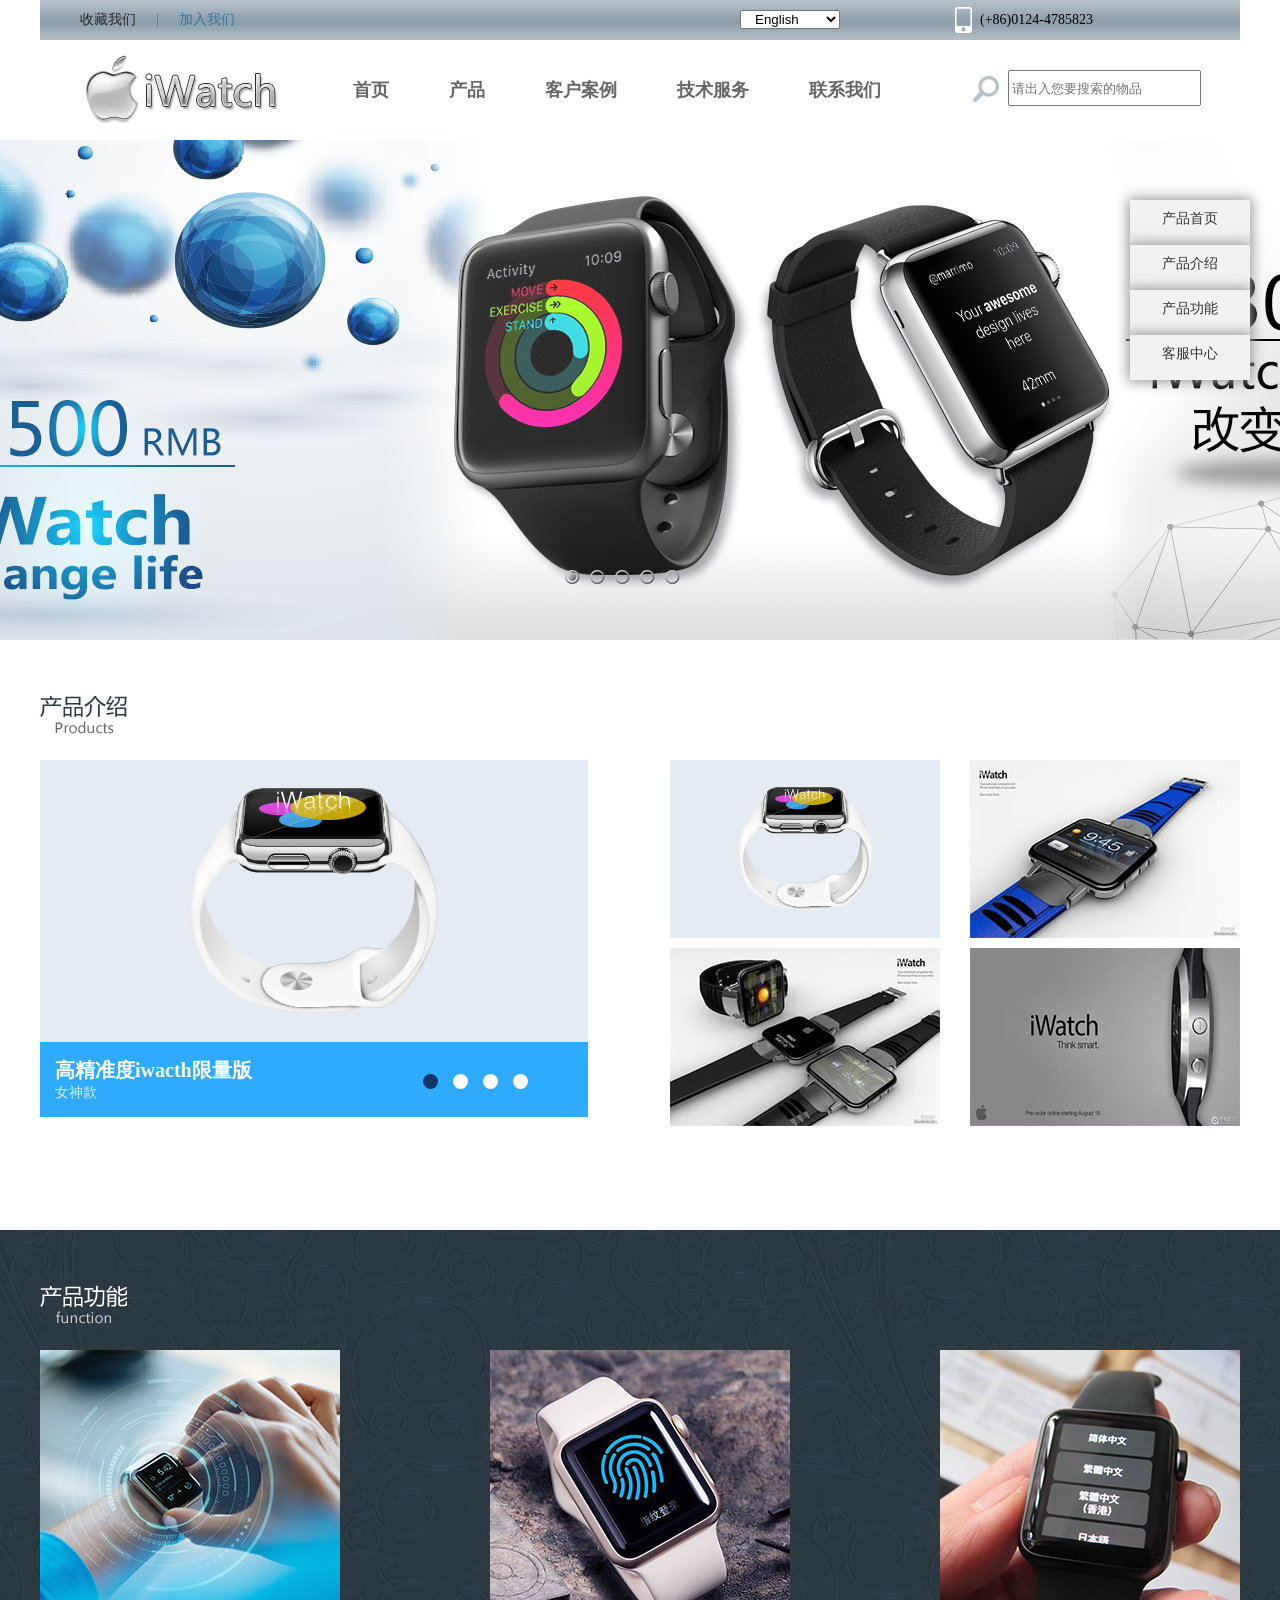
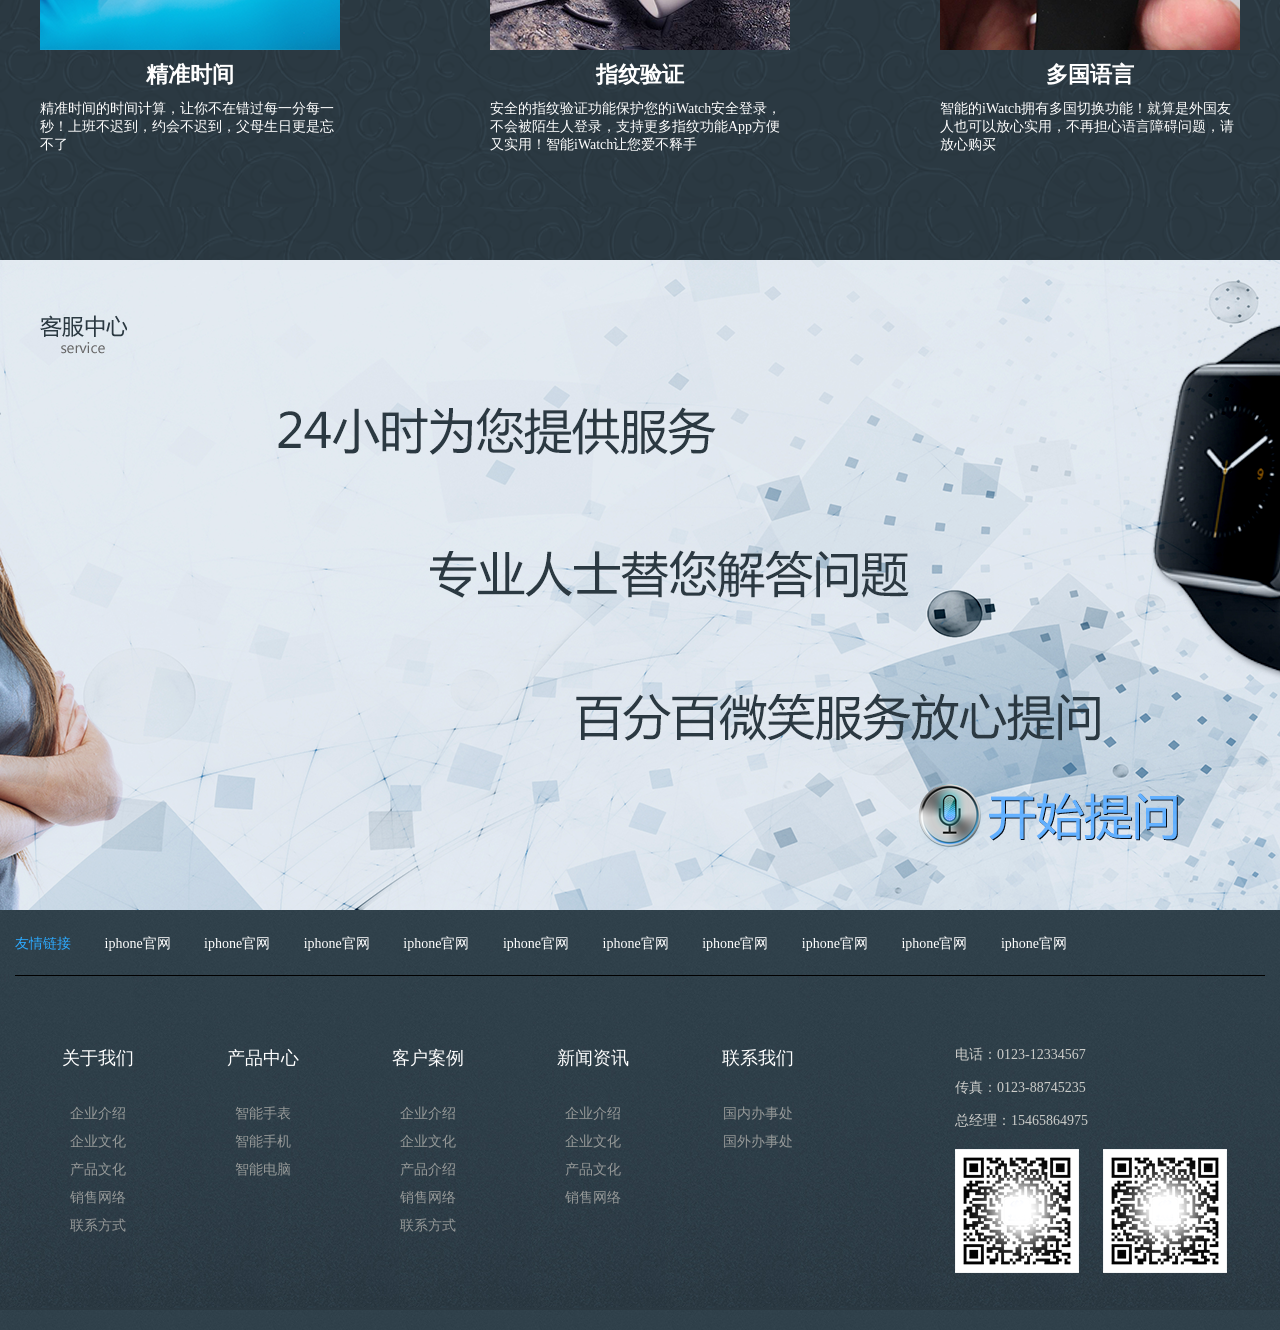
<file: 手表/index.html>
<!DOCTYPE html>
<html lang="en">
<head>
	<meta charset="UTF-8">
	<title>iWatch手表</title>
	<link rel="stylesheet" href="css/reset.css">
	<link rel="stylesheet" href="css/index.css">
</head>
<body>
	<!-- 头部信息开始 -->
	<div id="header">
		<!-- 头部上面开始 -->
		<div class="main">
			<div class="top">
				<div class="top-left">
					<p><a href="#">收藏我们</a>|<a href="#">加入我们</a></p>
				</div>
				<div class="top-right">
					<div class="language left">
						<select name="" id="">
							<option value="">English</option>
							<option value="">中文</option>
							<option value="">俄语</option>
							<option value="">日语</option>
						</select>
					</div>
					<div class="top-phone left">

						<p>(+86)0124-4785823</p>
					</div>
				</div>
			</div>
			<!-- 头部上面结束 -->
			<!-- 导航开始 -->
			<div class="header-frame">
				<h1 class="logo left">
					<a href="#">
						<img src="images/top/logo.png" alt="">
					</a>
				</h1>
				<div class="nav left">
					<ul>
						<li><a href="#">首页</a></li>
						<li><a href="#">产品</a></li>
						<li><a href="#">客户案例</a></li>
						<li><a href="#">技术服务</a></li>
						<li><a href="#">联系我们</a></li>
					</ul>
				</div>
				<div class="search left">
					<input class="search-btn" type="button" value="">
					<input class="search-con" type="text" value="" placeholder="请出入您要搜索的物品">
				</div>
			</div>
			<!-- 导航结束 -->
		</div>
	</div>
	<!-- 头部信息结束 -->
	<!-- 广告开始 -->
	<div id="banner">
		<div class="main">
			<div style="background: url(images/banner/banner.png) no-repeat center;"></div>
			<div style="background: url(images/banner/1.jpg) no-repeat center;"></div>
			<div style="background: url(images/banner/2.jpg) no-repeat center;"></div>
			<div style="background: url(images/banner/3.jpg) no-repeat center;"></div>
			<div style="background: url(images/banner/4.jpg) no-repeat center;"></div>
			<ul class="banner-btn">
				<li class="on"></li>
				<li></li>
				<li></li>
				<li></li>
				<li></li>
			</ul>
		</div>
	</div>
	<!-- 广告结束 -->
	<!-- 产品介绍开始 -->
	<div id="introduce">
		<div class="main">
			<div class="title">
				<p></p>
			</div>
			<div class="int-watch">
				<div class="left">
					<div class="int-watch-con">
						<img src="images/introduce/bPhone.png" alt="">
						<div class="int-watch-txt">
							<h5>高精准度iwacth限量版</h5>
							<p>女神款</p>
							<ul>
								<li class="on"></li>
								<li></li>
								<li></li>
								<li></li>
							</ul>
						</div>
					</div>
					<div class="int-watch-con">
						<img src="images/introduce/4.jpg" alt="">
						<div class="int-watch-txt">
							<h5>高精准度iwacth限量版</h5>
							<p>男神神款</p>
							<ul>
								<li class="on"></li>
								<li></li>
								<li></li>
								<li></li>
							</ul>
						</div>
					</div>
					<div class="int-watch-con">
						<img src="images/introduce/2.jpg" alt="">
						<div class="int-watch-txt">
							<h5>高精准度iwacth限量版</h5>
							<p>白富美款</p>
							<ul>
								<li class="on"></li>
								<li></li>
								<li></li>
								<li></li>
							</ul>
						</div>
					</div>
					<div class="int-watch-con">
						<img src="images/introduce/3.jpg" alt="">
						<div class="int-watch-txt">
							<h5>高精准度iwacth限量版</h5>
							<p>高富帅款</p>
							<ul>
								<li class="on"></li>
								<li></li>
								<li></li>
								<li></li>
							</ul>
						</div>
					</div>
				</div>
				<div class="int-watch-right">
					<ul>
						<li class="int-watch-bot">
							<a href="">
								<img src="images/introduce/sPhone.png" alt="">
								<div class="hide">高精度白色iWatch限量版</div>
							</a>
						</li>
						<li  class="int-watch-bot">
							<a href="">
								<img src="images/introduce/5.jpg" alt="">
								<div class="hide">高精度蓝色iWatch限量版</div>
							</a>
						</li>
						<li>
							<a href="">
								<img src="images/introduce/6.jpg" alt="">
								<div class="hide">高精度黑色男神iWatch限量版</div>
							</a>
						</li>
						<li>
							<a href="">
								<img src="images/introduce/7.jpg" alt="">
								<div class="hide">高精度高富帅款iWatch限量版</div>
							</a>
						</li>
					</ul>
				</div>
			</div>
		</div>
	</div>
	<!-- 产品介绍结束 -->
	<!-- 产品功能开始 -->
	<div id="function">
		<div class="main">
			<div class="title">
				<p></p>
			</div>
			<div class="f-main">
				<ul>
					<li>
						<a href="">
							<img src="images/function/time.png" alt="">
							<h5>精准时间</h5>
							<p>精准时间的时间计算，让你不在错过每一分每一秒！上班不迟到，约会不迟到，父母生日更是忘不了</p>
							<div class="hide">查看更多</div>
						</a>
					</li>
					<li>
						<a href="">
							<img src="images/function/finger.png" alt="">
							<h5>指纹验证</h5>
							<p>安全的指纹验证功能保护您的iWatch安全登录，不会被陌生人登录，支持更多指纹功能App方便又实用！智能iWatch让您爱不释手</p>
							<div class="hide">查看更多</div>
						</a>
					</li>
					<li>
						<a href="">
							<img src="images/function/language.png" alt="">
							<h5>多国语言</h5>
							<p>智能的iWatch拥有多国切换功能！就算是外国友人也可以放心实用，不再担心语言障碍问题，请放心购买</p>
							<div class="hide">查看更多</div>
						</a>
					</li>
				</ul>
			</div>
		</div>
	</div>
	<!-- 产品功能结束 -->
	<!-- 客服中心开始 -->
	<div id="service">
		<div class="main">
			<div class="title">
				<p></p>
			</div>
		</div>
	</div>
	<!-- 客服中心结束 -->
	<!-- 结尾开始 -->
	<div id="footer">
		<div class="foot">
			<div class="friend-link">
				<p>
					<span>友情链接</span>
					<a href="">iphone官网</a>
					<a href="">iphone官网</a>
					<a href="">iphone官网</a>
					<a href="">iphone官网</a>
					<a href="">iphone官网</a>
					<a href="">iphone官网</a>
					<a href="">iphone官网</a>
					<a href="">iphone官网</a>
					<a href="">iphone官网</a>
					<a href="">iphone官网</a>
				</p>
			</div>
			<div class="footer-main">
				<div class="f-main-left">
					<dl>
						<dt>关于我们</dt>
						<dd>企业介绍</dd>
						<dd>企业文化</dd>
						<dd>产品文化</dd>
						<dd>销售网络</dd>
						<dd>联系方式</dd>
					</dl>
					<dl>
						<dt>产品中心</dt>
						<dd>智能手表</dd>
						<dd>智能手机</dd>
						<dd>智能电脑</dd> 
					</dl>
					<dl>
						<dt>客户案例</dt>
						<dd>企业介绍</dd>
						<dd>企业文化</dd>
						<dd>产品介绍</dd>
						<dd>销售网络</dd>
						<dd>联系方式</dd>
					</dl>
					<dl>
						<dt>新闻资讯</dt>
						<dd>企业介绍</dd>
						<dd>企业文化</dd>
						<dd>产品文化</dd>
						<dd>销售网络</dd>
					</dl>
					<dl>
						<dt>联系我们</dt>
						<dd>国内办事处</dd>
						<dd>国外办事处</dd>
					</dl>
				</div>
				<div class="f-main-right">
					<ul>
						<li>电话：0123-12334567</li>
						<li>传真：0123-88745235</li>
						<li>总经理：15465864975</li>
					</ul>
					<img src="images/footer/code.png" alt="">
				</div>
			</div>
		</div>
	</div>
	<div id="point">
		<ul>
			<li><a href="#header">产品首页</a></li>
			<li><a href="#introduce">产品介绍</a></li>
			<li><a href="#function">产品功能</a></li>
			<li><a href="#service">客服中心</a></li>
		</ul>
	</div>
	<!-- 结尾结束 -->
	<script src="js/jquery.min.js"></script>
	<script src="js/index.js"></script>
</body>
</html>
</file>
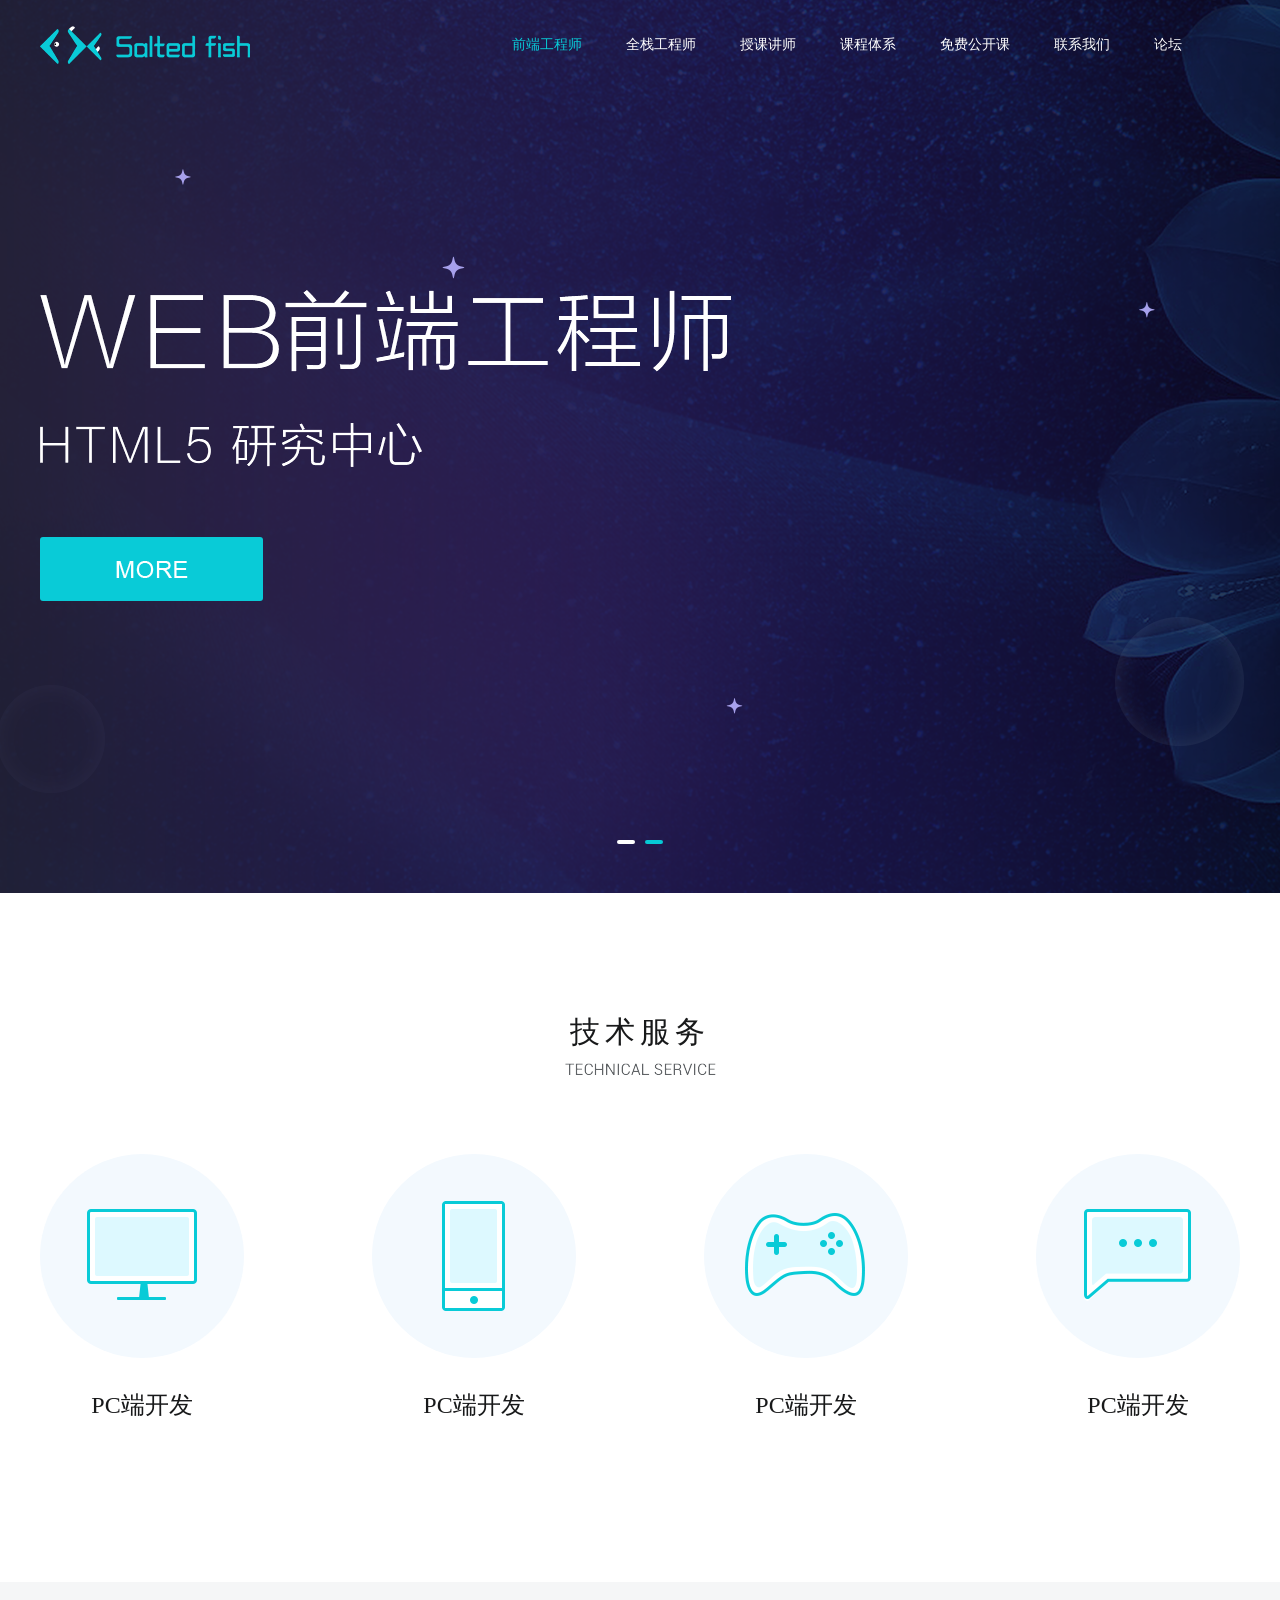
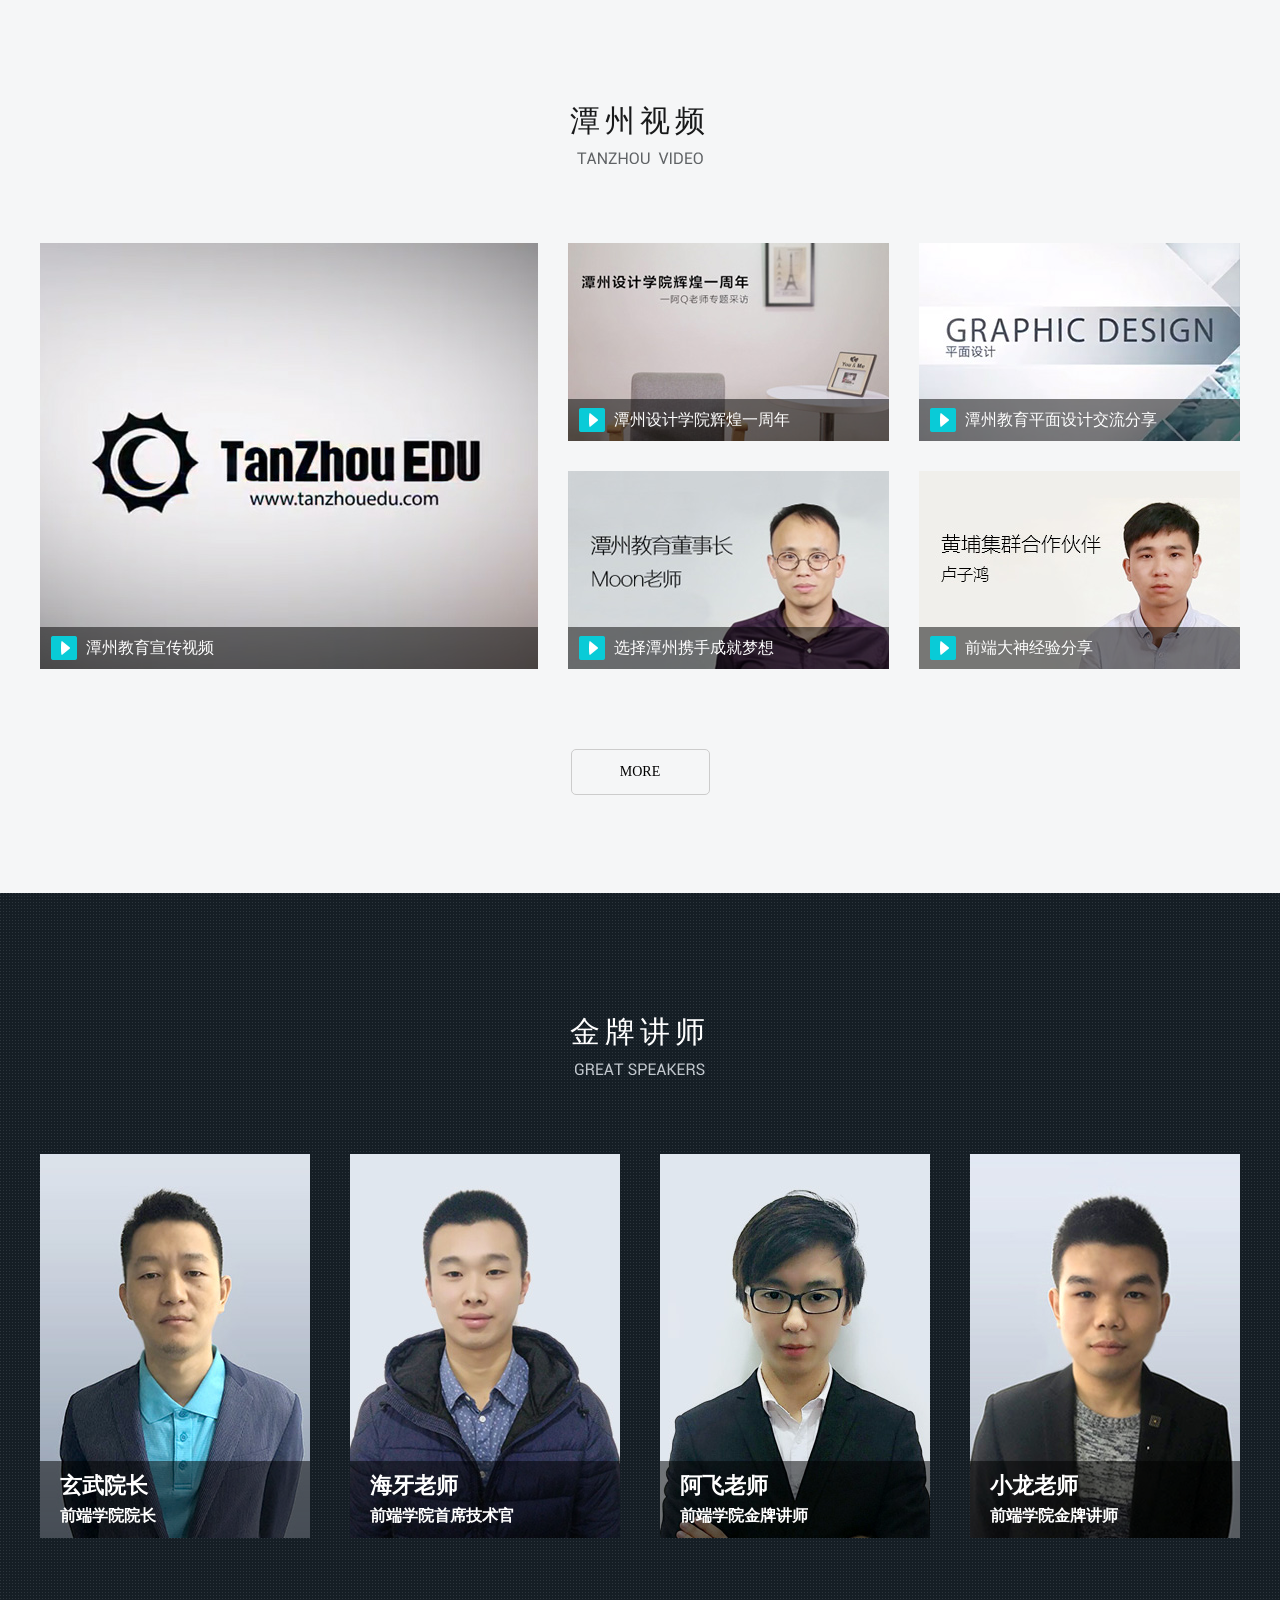
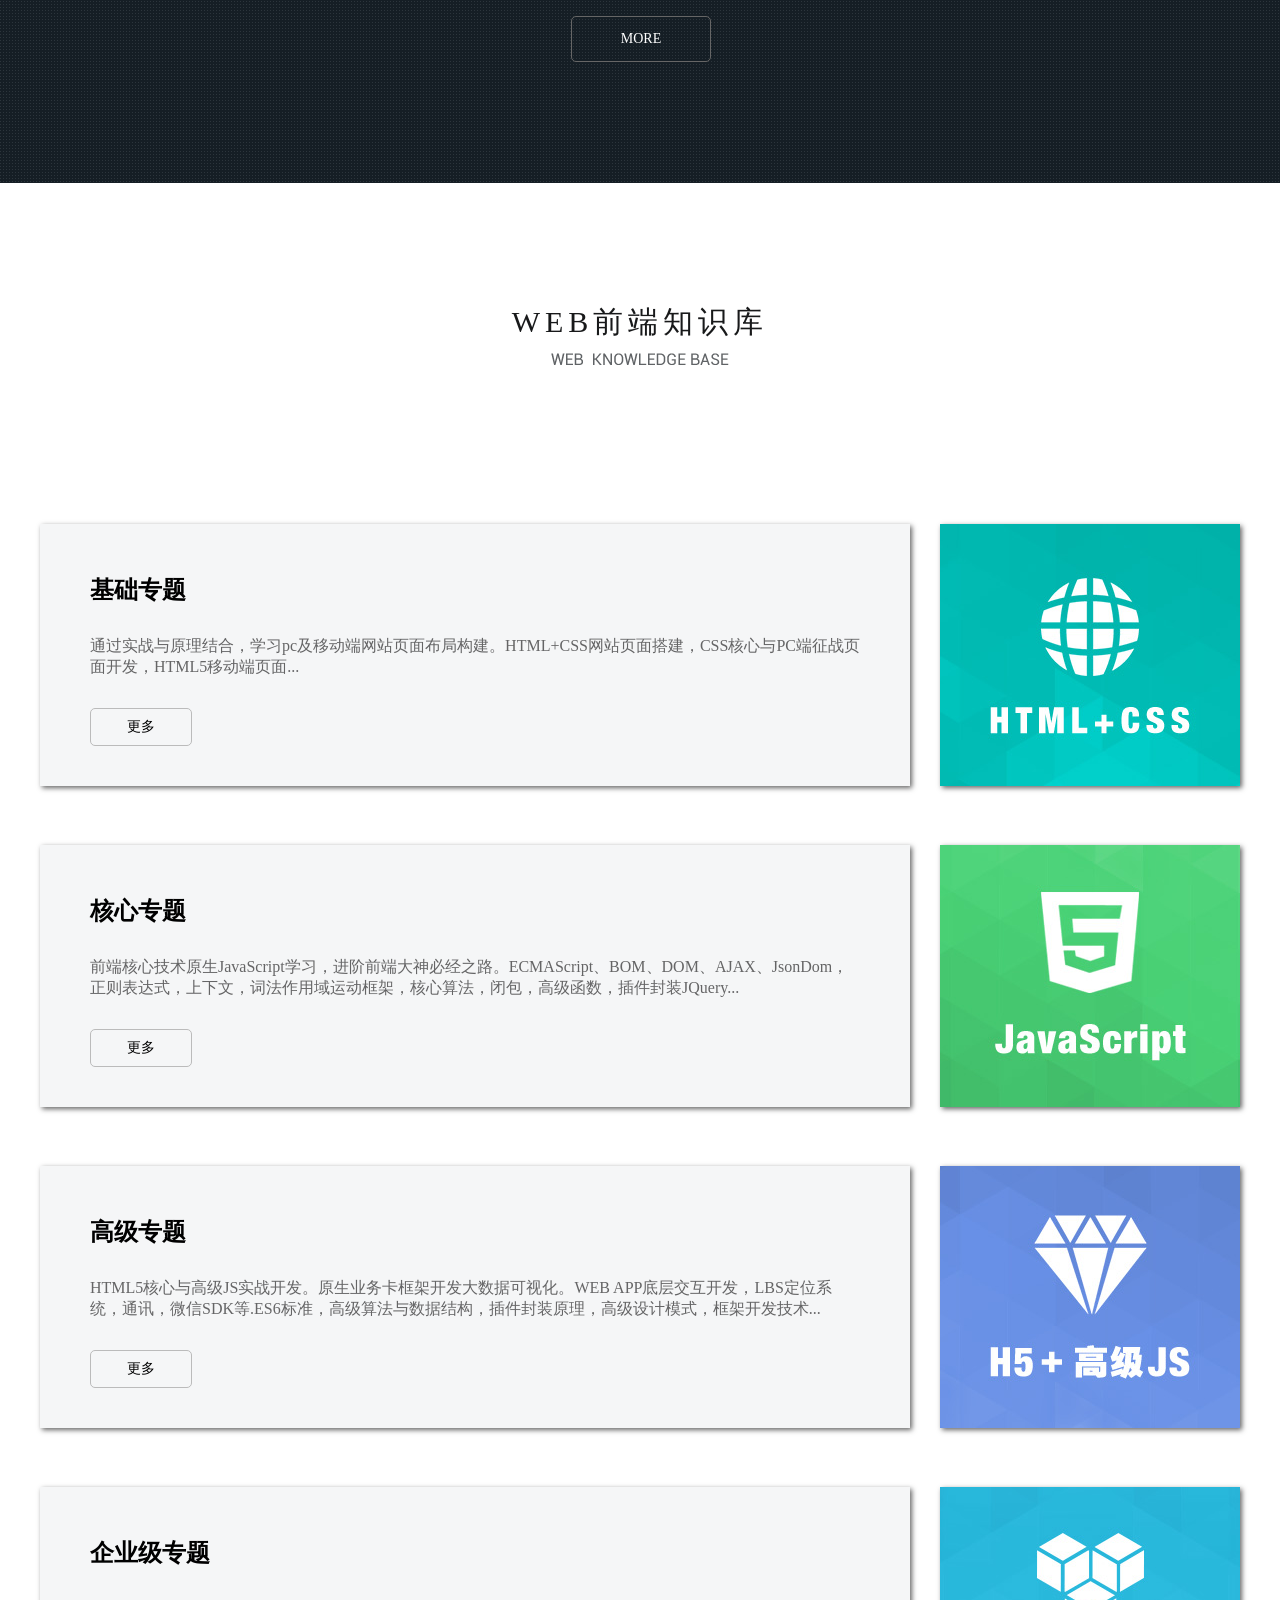
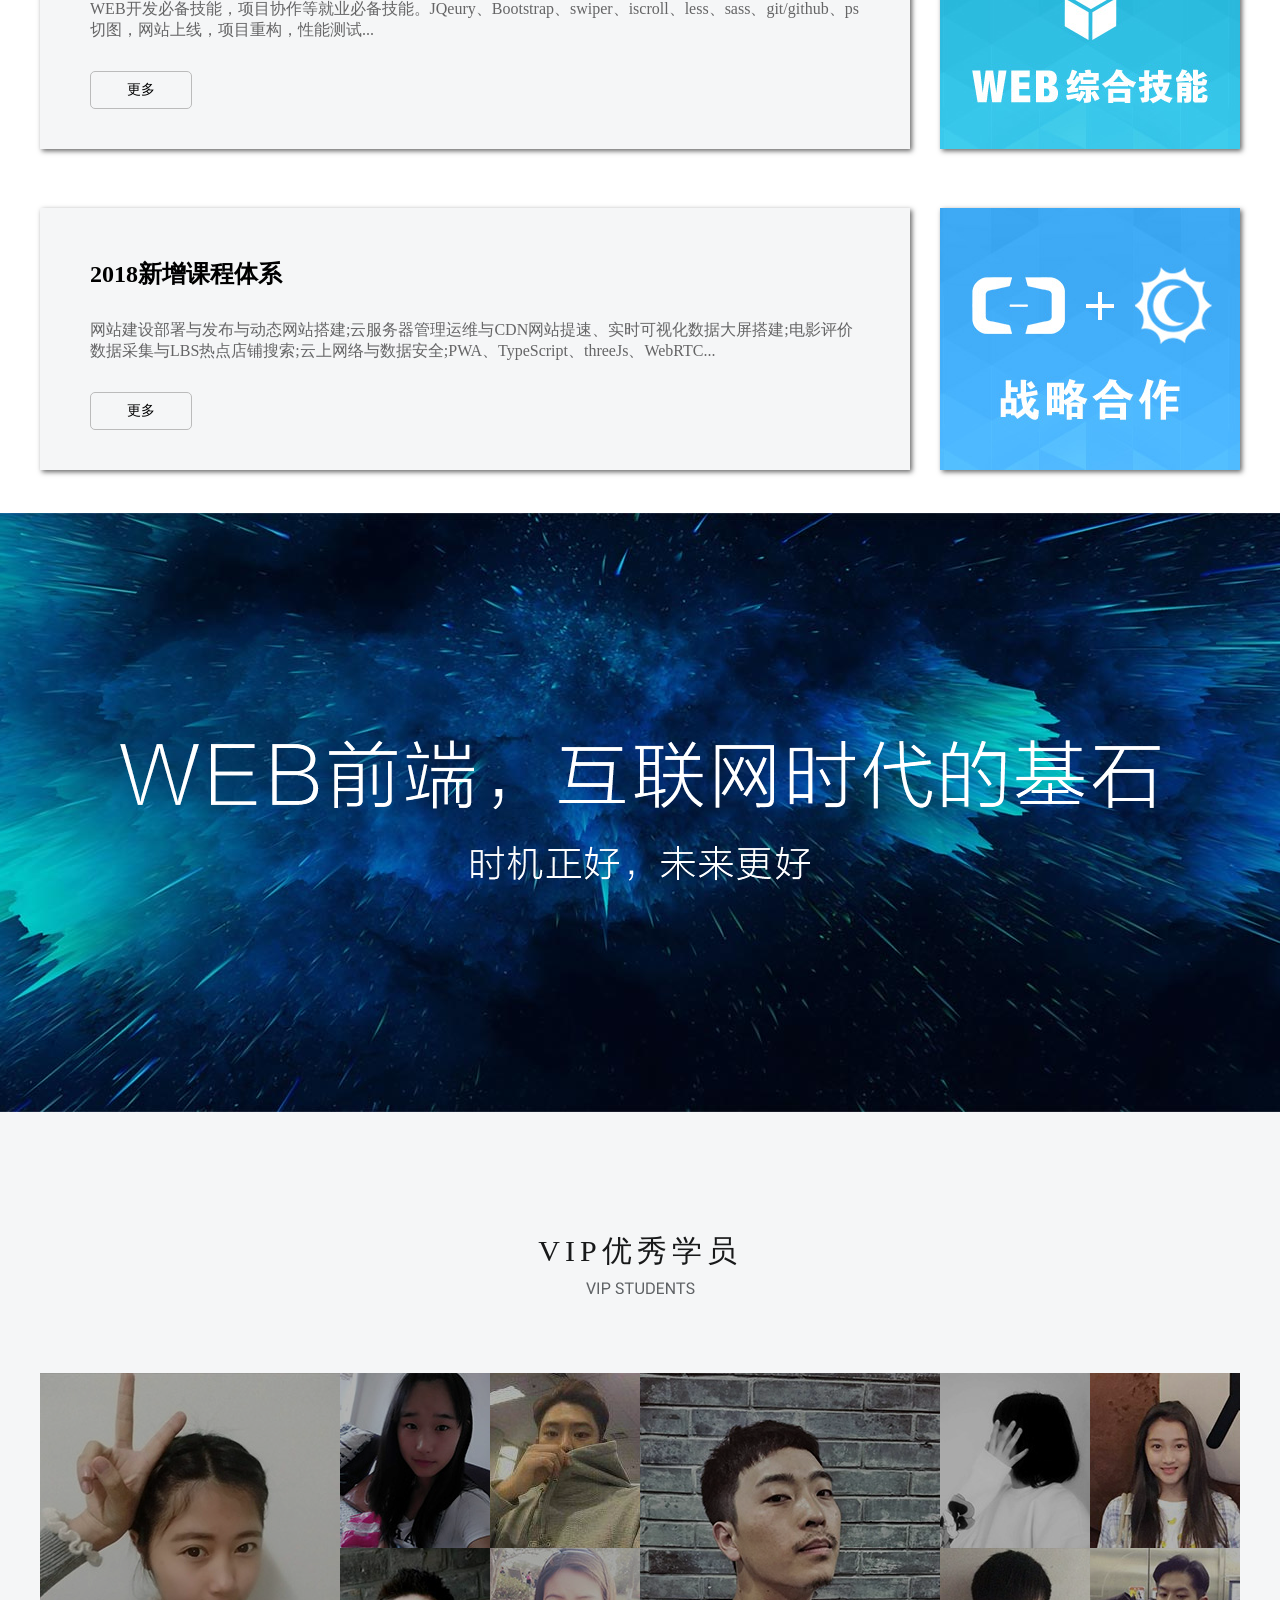
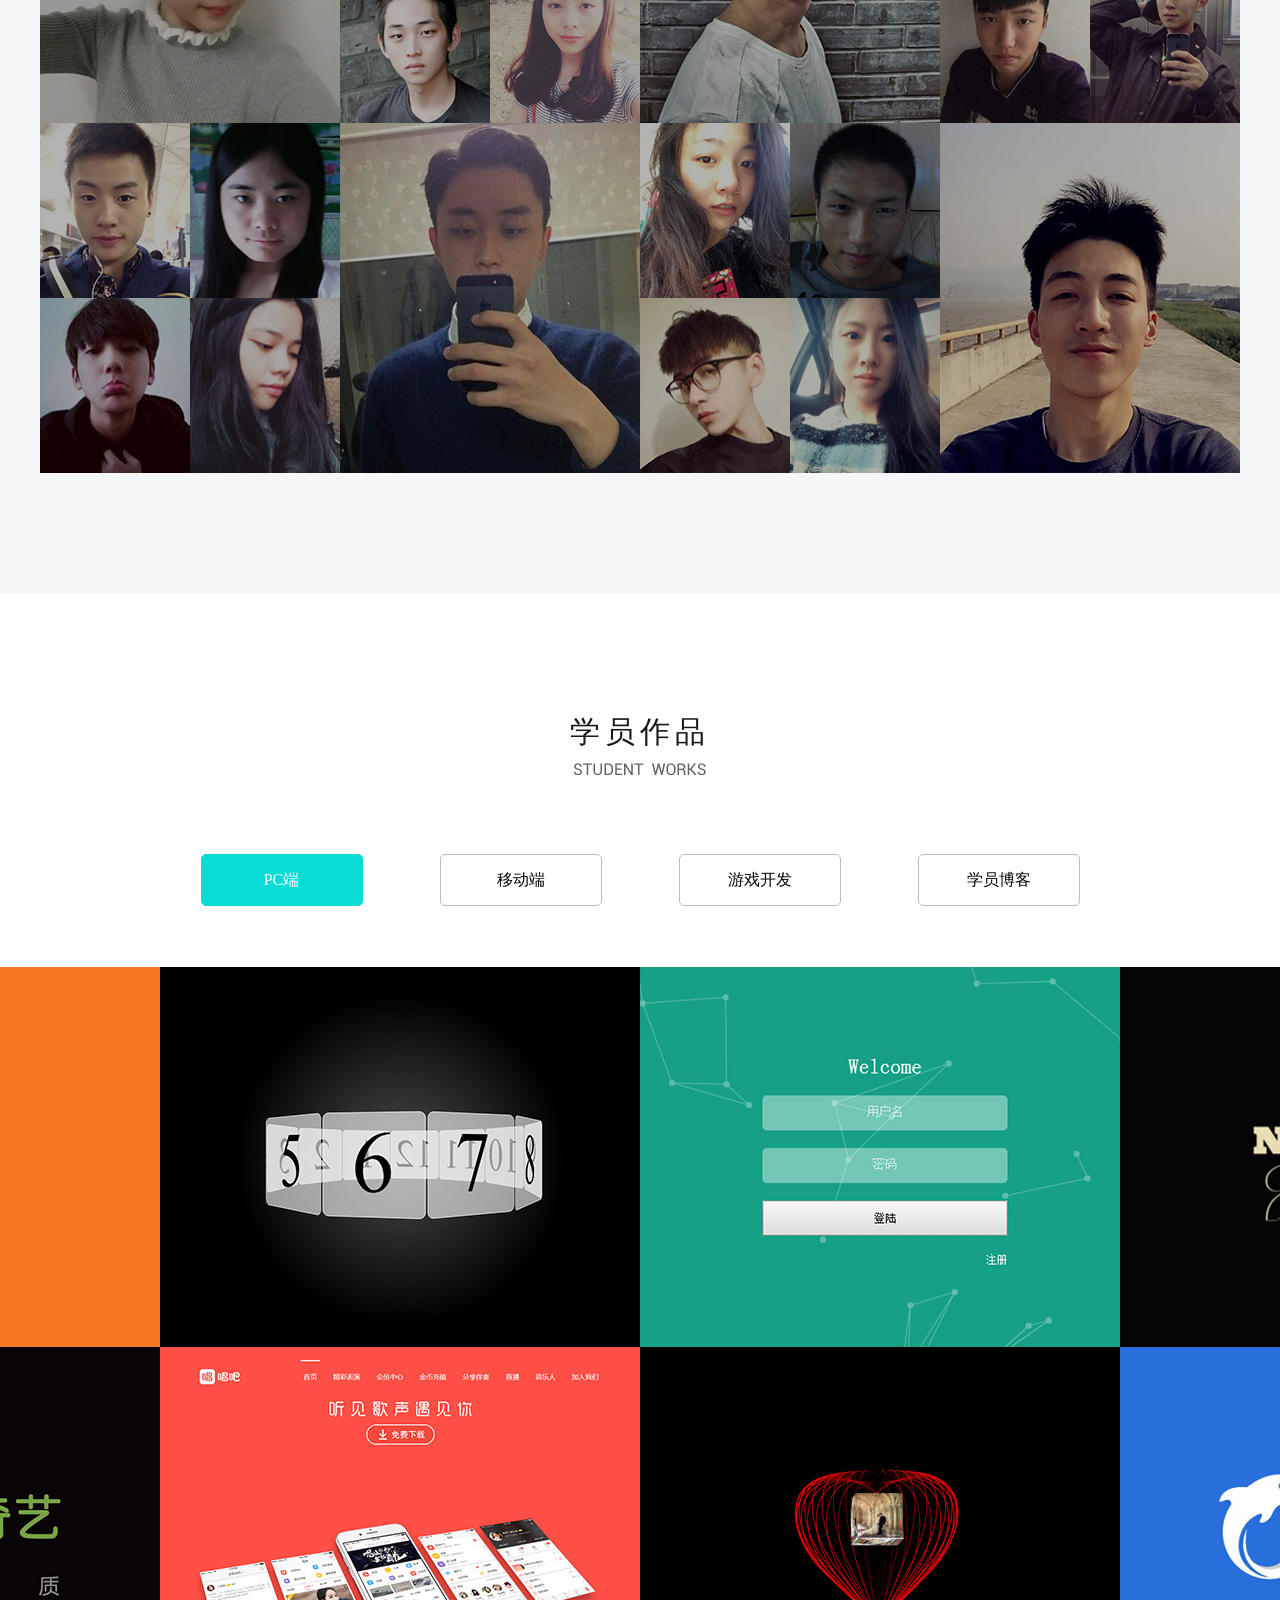
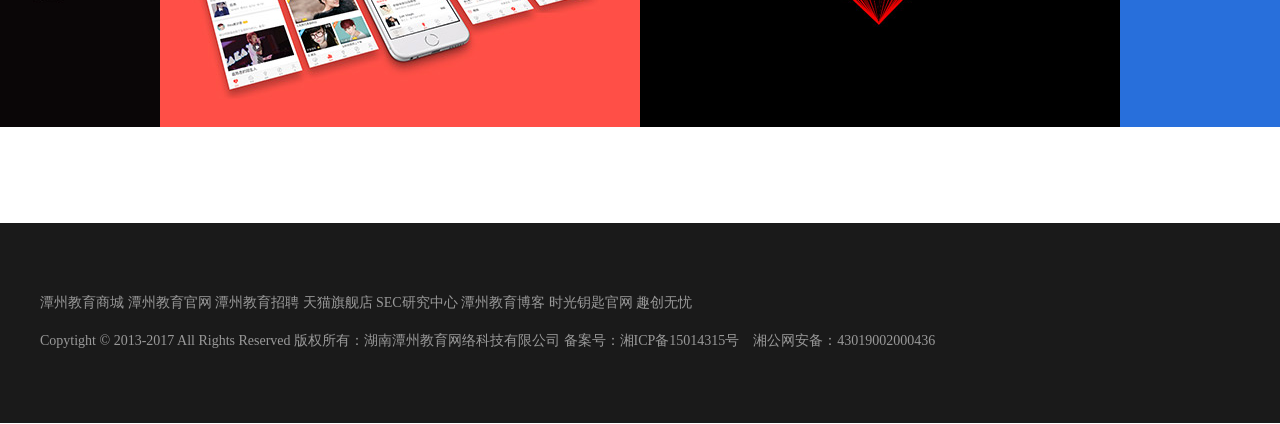
<file: 潭州教育/index.html>
<!DOCTYPE html>
<html lang="en">
<head>
	<meta charset="UTF-8">
	<title>web前端工程师</title>
	<link rel="stylesheet" href="css/reset.css">
	<link rel="stylesheet" href="css/index.css">
</head>
<body>
	<!-- 头部开始 -->
	<div id="header">
		<div id="top">
			<!-- 头部上面 -->
			<div class="t-nav">
				<h1 class="logo">
					<a href="#">
						<img src="images/header/logo.png" alt="">
					</a>
				</h1>
				<div class="nav">
					<ul>
						<li class="on"><a href="#">前端工程师</a></li>
						<li><a href="#">全栈工程师</a></li>
						<li><a href="#">授课讲师</a></li>
						<li><a href="#">课程体系</a></li>
						<li><a href="#">免费公开课</a></li>
						<li><a href="#">联系我们</a></li>
						<li><a href="#">论坛</a></li>
					</ul>
				</div>
			</div>
			<!-- 头部下面 -->
			<div class="t-main">
				<p class="p1"></p>
				<p class="p2"></p>
				<a href="#" class="p3"></a>
				<div class="btn">
					<p class="btn1 on"></p>
					<p class="btn2"></p>
				</div>
			</div>
		</div>
	</div>
	<!-- 头部结束 -->
	<!-- 服务开始 -->
	<div id="service">
		<div class="s-main main">
			<div class="title">
				<h2>技术服务</h2>
				<p></p>
			</div>
			<div class="icon">
				<ul>
					<li class="list1">
						<div class="circle">
							<div class="img">
								<div>
									<img src="images/service/pc3.png" style="margin-bottom: 4px" alt="">
									<img src="images/service/pc2.png" alt="">
								</div>
							</div>
						</div>
						<p>PC端开发</p>
					</li>
					<li class="list2">
						<div class="circle">
							<div class="img">
								<div>
									<img src="images/service/moblie.png"  alt="">
									<img src="images/service/moblie2.png" alt="">
								</div>
							</div>
						</div>
						<p>PC端开发</p>
					</li>
					<li class="list3">
						<div class="circle">
							<div class="img">
								<div>
									<img src="images/service/game3.png" style="margin-bottom: 3px" alt="">
									<img src="images/service/game2.png" alt="">
								</div>
							</div>
						</div>
						<p>PC端开发</p>
					</li>
					<li class="list4">
						<div class="circle">
							<div class="img">
								<div>
									<img src="images/service/vip.png" style="margin-bottom: 3px" alt="">
									<img src="images/service/vip2.png" alt="">
								</div>
							</div>
						</div>
						<p>PC端开发</p>
					</li>
				</ul>
			</div>
		</div>
	</div>
	<!-- 服务结束 -->
	<!-- 潭州视频开始 -->
	<div id="video">
		<div class="tz-video main">
			<div class="title">
				<h2>潭州视频</h2>
				<p></p>
			</div>
			<div class="tz-pic">
				<ul>
					<li class="left box">
						<a href="">
							<img src="images/video/video1.jpg" alt="">
							<p>潭州教育宣传视频</p>
						</a>
					</li>
					<li class="center box">
						<div class="center1">
							<a href="">
								<img src="images/video/video2.jpg" alt="">
								<p>潭州设计学院辉煌一周年</p>
							</a>
						</div>
						<div class="center2">
							<a href="">
								<img src="images/video/video4.jpg" alt="">
								<p>选择潭州携手成就梦想</p>
							</a>
						</div>
					</li>
					<li class="right box">
						<div class="right1">
							<a href="">
								<img src="images/video/video3.jpg" alt="">
								<p>潭州教育平面设计交流分享</p>
							</a>
						</div>
						<div class="right2">
							<a href="">
								<img src="images/video/video5.jpg" alt="">
								<p>前端大神经验分享</p>
							</a>
						</div>
					</li>
				</ul>
				
			</div>
			<a href="#" class="more">MORE</a>
		</div>
	</div>
	<!-- 潭州视频结束 -->
	<!-- 金牌讲师开始 -->
	<div id="teacher">
		<div class="main">
			<!-- 标题 -->
			<div class="title">
				<h2>金牌讲师</h2>
				<p></p>
			</div>
			<!-- 内容 -->
			<div class="t-content">
				<div class="t-img">
					<ul>
						<li class="xuanwu">
							<img src="images/speaker/xuanwu.jpg" alt="">
							<div class="introduce">
								<h5>玄武院长</h5>
								<h6>前端学院院长</h6>
								<p>6年IT从业经验，对微信网站开发有深入的研究。参与100多项目企业级项目开发，有大量企业规范开发经验，对数据交互与分析非常擅长。</p>
							</div>
						</li>
						<li class="">
							<img src="images/speaker/haiya.jpg" alt="">
							<div class="introduce">
								<h5>海牙老师</h5>
								<h6>前端学院首席技术官</h6>
								<p>6年IT从业经验，对微信网站开发有深入的研究。参与100多项目企业级项目开发，有大量企业规范开发经验，对数据交互与分析非常擅长。</p>
							</div>
						</li>
						<li class="afei">
							<img src="images/speaker/afei.jpg" alt="">
							<div class="introduce">
								<h5>阿飞老师</h5>
								<h6>前端学院金牌讲师</h6>
								<p>6年IT从业经验，对微信网站开发有深入的研究。参与100多项目企业级项目开发，有大量企业规范开发经验，对数据交互与分析非常擅长。</p>
							</div>
						</li>
						<li>
							<img src="images/speaker/xiaolong.jpg" alt="">
							<div class="introduce">
								<h5>小龙老师</h5>
								<h6>前端学院金牌讲师</h6> 
								<p>6年IT从业经验。</p>
							</div>
						</li>
					</ul>
				</div>
				<div class="btn">
					<p class="left-btn"></p>
					<p class="right-btn"></p>
				</div>
				<div class="t-more">
					<a href="#">MORE</a>
				</div>
			</div>
			
		</div>
	</div>
	<!-- 金牌讲师结束 -->
	<!-- 知识库开始 -->
	<div id="knowledge">
		<div class="main">
			<div class="title">
				<h2>WEB前端知识库</h2>
				<p></p>
			</div>
			<div class="k-main">
				<ul>
					<li>
						<div class="k-main-txt">
							<h3>基础专题</h3>
							<p>通过实战与原理结合，学习pc及移动端网站页面布局构建。HTML+CSS网站页面搭建，CSS核心与PC端征战页面开发，HTML5移动端页面...</p>
							<a href="">更多</a>
						</div>
						<div class="k-main-img">
							<img src="images/knowledge/html.jpg" alt="">
						</div>
					</li>
					<li>
						<div class="k-main-txt">
							<h3>核心专题</h3>
							<p>前端核心技术原生JavaScript学习，进阶前端大神必经之路。ECMAScript、BOM、DOM、AJAX、JsonDom，正则表达式，上下文，词法作用域运动框架，核心算法，闭包，高级函数，插件封装JQuery...</p>
							<a href="">更多</a>
						</div>
						<div class="k-main-img">
							<img src="images/knowledge/js.jpg" alt="">
						</div>
					</li>
					<li>
						<div class="k-main-txt">
							<h3>高级专题</h3>
							<p>HTML5核心与高级JS实战开发。原生业务卡框架开发大数据可视化。WEB APP底层交互开发，LBS定位系统，通讯，微信SDK等.ES6标准，高级算法与数据结构，插件封装原理，高级设计模式，框架开发技术...</p>
							<a href="">更多</a>
						</div>
						<div class="k-main-img">
							<img src="images/knowledge/h5.jpg" alt="">
						</div>
					</li>
					<li>
						<div class="k-main-txt">
							<h3>企业级专题</h3>
							<p>WEB开发必备技能，项目协作等就业必备技能。JQeury、Bootstrap、swiper、iscroll、less、sass、git/github、ps切图，网站上线，项目重构，性能测试...</p>
							<a href="">更多</a>
						</div>
						<div class="k-main-img">
							<img src="images/knowledge/syn.jpg" alt="">
						</div>
					</li>
					<li>
						<div class="k-main-txt">
							<h3>2018新增课程体系</h3>
							<p>网站建设部署与发布与动态网站搭建;云服务器管理运维与CDN网站提速、实时可视化数据大屏搭建;电影评价数据采集与LBS热点店铺搜索;云上网络与数据安全;PWA、TypeScript、threeJs、WebRTC...</p>
							<a href="">更多</a>
						</div>
						<div class="k-main-img">
							<img src="images/knowledge/cooperate.jpg" alt="">
						</div>
					</li>
				</ul>
			</div>
		</div>
	</div>
	<!-- 知识库结束 -->
	<!-- 动画开始 -->
	<div id="transition">
		<div class="main">
			<div class="tran-txt">
				<img src="images/transition/txt.png" alt="">
			</div>
		</div>
		
	</div>
	<!-- 动画结束 -->
	<!-- VIP学员开始 -->
	<div id="vip">
		<div class="main">
			<div class="title">
				<h2>VIP优秀学员</h2>
				<p></p>
			</div>
			<div class="v-img">
				<ul>
					<li>
						<a href=""><img src="images/vip/1.jpg" alt=""></a>
						<a href=""><img src="images/vip/6.jpg" alt=""></a>
						<a href=""><img src="images/vip/7.jpg" alt="" class="width"></a>
						<a href=""><img src="images/vip/8.jpg" alt="" class="width"></a>
						<a href=""><img src="images/vip/9.jpg" alt="" class="width"></a>
					</li>
					<li>
						<a href=""><img src="images/vip/2.jpg" alt=""></a>
						<a href=""><img src="images/vip/3.jpg" alt=""></a>
						<a href=""><img src="images/vip/4.jpg" alt=""></a>
						<a href=""><img src="images/vip/5.jpg" alt=""></a>
						<a href=""><img src="images/vip/10.jpg" alt=""></a>
					</li>
					<li>
						<a href=""><img src="images/vip/11.jpg" alt=""></a>
						<a href=""><img src="images/vip/16.jpg" alt=""></a>
						<a href=""><img src="images/vip/17.jpg" alt=""></a>
						<a href=""><img src="images/vip/18.jpg" alt="" class="width"></a>
						<a href=""><img src="images/vip/19.jpg" alt="" class="width"></a>
					</li>
					<li>
						<a href=""><img src="images/vip/12.jpg" alt=""></a>
						<a href=""><img src="images/vip/13.jpg" alt=""></a>
						<a href=""><img src="images/vip/14.jpg" alt=""></a>
						<a href=""><img src="images/vip/15.jpg" alt=""></a>
						<a href=""><img src="images/vip/20.jpg" alt=" "></a>
					</li>
				</ul>
			</div>
		</div>
	</div>
	<!-- VIP学员结束 -->
	<!-- 学员作品开始 -->
	<div id="works">
		<div class="main">
			<div class="title">
				<h2>学员作品</h2>
				<p></p>
			</div>
			<div class="w-main">
				<div class="w-main-nav">
					<ul>
						<li class="on">PC端</li>
						<li>移动端</li>
						<li>游戏开发</li>
						<li>学员博客</li>
					</ul>
				</div>
				<div class="w-main-show">
					<ul class="project">
						<li>
							<a href="">
								<img src="images/works/1.jpg" alt="">
								<div class="hide">小米手机官网</div>
							</a>
						</li>
						<li>
							<a href="">
								<img src="images/works/2.jpg" alt="">
								<div class="hide">360度拖拽效果</div>
							</a>
						</li>
						<li>
							<a href="">
								<img src="images/works/3.jpg" alt="">
								<div class="hide">JS动态登录页</div>
							</a>
						</li>
						<li>
							<a href="">
								<img src="images/works/4.jpg" alt="">
								<div class="hide">新年祝福语</div>
							</a>
						</li>
						<li>
							<a href="">
								<img src="images/works/5.jpg" alt="">
								<div class="hide">爱奇艺官网</div>
							</a>
						</li>
						<li>
							<a href="">
								<img src="images/works/6.jpg" alt="">
								<div class="hide">唱吧切入动画</div>
							</a>
						</li>
						<li>
							<a href="">
								<img src="images/works/7.jpg" alt="">
								<div class="hide">爱心表白神器</div>
							</a>
						</li>
						<li>
							<a href="">
								<img src="images/works/8.jpg" alt="">
								<div class="hide">携程官网</div>
							</a>
						</li>
					</ul>
				</div>
			</div>
		</div>
	</div>
	<!-- 学员作品结束 -->
	<!-- 结尾开始 -->
	<div id="footer">
		<div class="f-main">
		<p>
			<a href="">潭州教育商城</a>
			<a href="">潭州教育官网</a>
			<a href="">潭州教育招聘</a>
			<a href="">天猫旗舰店</a>
			<a href="">SEC研究中心</a>
			<a href="">潭州教育博客</a>
			<a href="">时光钥匙官网</a>
			<a href="">趣创无忧</a>
		</p>
		<p>Copytight &copy 2013-2017 All Rights Reserved 版权所有：湖南潭州教育网络科技有限公司 备案号：湘ICP备15014315号 &nbsp&nbsp 湘公网安备：43019002000436</p>
		</div>	</div>
	<!-- 结尾结束 -->
</body>
</html>
</file>
<file: 手表/css/index.css>
@charset="utf-8";
html{
	min-width: 1200px;
}
.left{
	float: left;
}
/*头部开始*/
#header{
	width: 100%;
	height: 140px;
}
.main{
	width: 1200px;
	height: 100%;
	margin:auto;
}
.top{
	width: 100%;
	height: 40px;
	background: url("../images/top/bg.png");
}
.top .top-left{
	float: left;
	width: 280px;
	height: 100%;
	color:#666;
	line-height: 40px;
	margin-left: 20px;
}
.top .top-left p a{
	display: inline-block;
	margin: 0 20px;
	color: #3177a8
}
.top .top-left a:first-child{
	color: #252828;
}
.top .top-right{
	float: right;
	width: 500px;
	height: 100%;
	line-height: 40px;
}
.top .top-right select{
	width: 100px;
	text-indent: 10px;
}
.top .top-right .top-phone{
	float: right;
	width: 330px;
	margin-left: 55px;
}
.top .top-right .top-phone:hover{
	background: url("../images/top/butten.png");
	cursor:pointer;
}
.top .top-right .top-phone p{
	text-indent: 70px;
	background: url("../images/top/phone.png") no-repeat 45px center;
}
.header-frame{
	width: 100%;
	height: 100px;
}
.header-frame .logo{
	width: 193px;
	height: 69px;
	padding: 15px 45px;
}
.header-frame .nav{
	width: 600px;
	height: 100%;
	line-height: 100px;
}
.header-frame .nav li{
	float: left;
}
.header-frame .nav li a{
	margin: 30px;
	color:#666;
	font-size:18px;
	font-weight:bold;
}
.header-frame .nav li:hover a{
	color:#229a41;
}
.header-frame .search{
	position: relative;
	width: 280px;
	height: 100%;
}
.header-frame .search .search-btn{
	position: absolute;
	top:35px;
	left: 50px;
	width: 32px;
	height: 32px;
	border:0;
	background: url(../images/top/search.png) no-repeat 0 1px;
}

.header-frame .search-con{
	position: absolute;
	top: 30px;
	left: 37px;
	width: 185px;
	height: 30px;
	margin-left: 48px;
	color: #666;
}
/*广告开始*/
#banner{
	position:relative;
	width: 100%;
	height: 500px;
}
#banner div{
	position:absolute;
	top:0;
	left: 0;
	width: 100%;
	height: 100%;
}
#banner .banner-btn{
	position: absolute;
	bottom: 40px;
	left: 50%;
	height: 30px;
	margin-left: -75px;
}
#banner .banner-btn li{
	float: left;
	width: 15px;
	height: 14px;
	margin-right: 10px;
	background: url("../images/banner/circle.png");
}
#banner .banner-btn li.on{
	background: url("../images/banner/round.png");
}
/*产品介绍*/
#introduce{
	width: 100%;
	height: 535px;
	padding-top: 55px;
} 
.title{
	width: 100%;
	height: 65px;
}
.title p{
	width: 87px;
	height: 39px;
	background: url("../images/introduce/bg.png") no-repeat;
}
.int-watch{
	position: relative;
	width: 100%;
	height: 367px;
}
.int-watch .int-watch-con{
	position: absolute;
	top:0;
	left: 0;
	width: 548px;
	height: 100%;
}
.int-watch .int-watch-con .int-watch-txt{
	position: relative;
	width: 518px;
	padding:15px;
	background: #2fabfe;
}
.int-watch .int-watch-con .int-watch-txt h5{
	color: #fefeff;
	font-size: 20px;
}
.int-watch .int-watch-con .int-watch-txt p{
	color: #ddf1fd;
}
.int-watch .int-watch-con ul{
	position: absolute;
	bottom: 13px;
	right: 0px;
	z-index: 5;
	width: 165px;
	height: 30px;
}
.int-watch .int-watch-con ul li{
	float: left;
	width: 15px;
	height: 15px;
	margin-right: 15px;
	border-radius: 50%;
	background:#fff;
}
.int-watch .int-watch-con ul li.on{
	background: #113469;
}
.int-watch .int-watch-right{
	float: right;
	width: 600px;
	height: 100%;
}
.int-watch .int-watch-right li{
	position: relative;
	float: left;
	width: 270px;
	height: 178px;
	margin-left: 30px;
}
.int-watch .int-watch-right li.int-watch-bot{
	margin-bottom: 10px;
}
.int-watch .int-watch-right li .hide{
	position: absolute;
	top: 0;
	left: 0;
	width: 100%;
	height: 100%;
	color: #fff;
	font-size: 20px;
	text-align: center;
	line-height: 178px;
	background: rgba(0,0,0,.5);
	opacity: 0;
	transition: opacity 1s;
}
.int-watch .int-watch-right li:hover .hide{
	opacity: 1;
}
/*产品功能开始*/
#function{
	width: 100%;
	height: 575px;
	padding-top: 55px;
	background: url(../images/function/bg2.png);
}
#function .title p{
	background-image: url("../images/function/fonts.png");
}
#function .f-main{
	overflow: hidden;
	width: 100%;
	height: 415px;
}
#function .f-main ul{
	width: 200%;
	height: 100%;
}
#function .f-main li{
	position: relative;
	float: left;
	width: 300px;
	height: 100%;
	margin-right:150px;
}
#function .f-main li h5{
	margin:10px 0;
	color:#fff;
	font-size: 22px;
	text-align: center;

}
#function .f-main li p{
	color:#fff;
}
#function .f-main li .hide{
	position: absolute;
	top: 0;
	left: 0;
	width: 300px;
	height: 300px;
	color: #fff;
	font-size: 20px;
	text-align: center;
	line-height: 360px;
	background: rgba(0,0,0,.5) url("../images/function/search.png") no-repeat center 100px;
	opacity: 0;
}
#function .f-main li .hide:hover{
	opacity: 1;
}
/*客服中心开始*/
#service{
	width: 100%;
	height: 595px;
	padding-top: 55px;
	background: url("../images/service/bg.png") no-repeat center top;
}
#service .title p{
	background: url("../images/service/service.png")
}
/*结尾开始*/
#footer{
	overflow: hidden;
	width: 100%;
	height: 420px;
	background: url(../images/footer/bg.png);
}
.foot{
	overflow: hidden;
	width: 1250px;
	height: 100%;
	margin:auto;
}
#footer .friend-link{
	overflow: hidden;
	width:100%;
	height: 40px;
	padding-top: 25px;
	border-bottom:1px solid #000;
}
#footer .friend-link span{
	color: #2daaff;
}
#footer .friend-link a{
	margin-left:30px; 
}
#footer .friend-link a:hover{
	color: #5f6dee;
}
#footer .footer-main{
	width: 100%;
	height: 264px;
	margin: 70px auto 0;
}
#footer .f-main-left{
	float: left;
	width: 826px;
	height: 100%;
}
#footer .f-main-left dl{
	float: left;
	width: 165px;
	height: 100%;
	text-align: center;
}
#footer .f-main-left dl dt{
	margin-bottom: 35px;
	font-size: 18px;
	color:#fff;
}
#footer .f-main-left dl dd{
	margin-bottom: 10px;
	color: #979a99;
}
#footer .f-main-right{
	float: right;
	width: 310px;
	height: 100%;
}
#footer .f-main-right li{
	margin-bottom: 15px;
	color: #cccdca;
}
#point{
	position: fixed;
	top:200px;
	right:30px;
	width: 120px;
	height: 188px;
}
#point li{
	width: 100%;
	height: 45px;
	line-height: 37px;
	text-align: center;
	background: #f2f2f2;
	box-shadow: 0px 0px 12px 2px #999;
	cursor: pointer;
}
#point li a{
	color: #333;
}
#point li:hover{
	background: #89cbf8;
}
</file>
<file: 潭州教育/css/index.css>
html{
	min-width: 1200px;
}
/*头部开始*/
#header{
	width: 100%;
	height: 893px;
	background: url("../images/header/banner.png") no-repeat center top;
}
#top{
	position: relative;
	width: 1200px;
	height: 100%;
	margin:auto;
	/*background-color: red;*/
}
/*头部上面*/
#top .t-nav{
	width: 100%;
	height: 66px;
	padding-top:26px; 
	/*background-color: #00f;*/
}
#top .logo{
	float: left;
	width: 210px;
	height: 38px;
}
#top .nav{
	overflow: hidden;
	float: right;
	width: 772px;
	height: 38px;
	/*background: pink;*/
	line-height: 38px;
}
#top .nav ul{
	width: 200%;
	height: 100%;
}
#top .nav li{
	float: left;
	margin-left: 44px;
}
#top .nav li a{
	display: block;
	width: 100%;
	height: 100%;
	transition: .5s;
}
#top .nav li.on a,#top .nav li a:hover{
	color: #09cbd7;
}
/*头部下面*/
#top .t-main{
	width: 691px;
	height: 311px;
	padding-top: 198px;
	/*background: #0ff;*/
}
#top .t-main .p1{
	width: 691px;
	height: 82px;
	background-image: url("../images/header/WEB.png");
}
#top .t-main .p2{
	width: 382px;
	height: 44px;
	margin-top: 51px;
	background-image: url("../images/header/HTML.png");
}
#top .t-main .p3{
	display: block;
	width: 223px;
	height: 64px;
	margin-top: 70px;
	background: #09cbd7 url("../images/header/MORE.png") no-repeat center center;
	border-radius: 3px;
}
#top .t-main .btn{
	position: absolute;
	left:50%;
	bottom:49px;
	height: 4px;
	margin-left: -23px;
}
#top .t-main .btn p.btn1,#top .t-main .btn p.btn2{
	float: left;
	width: 18px;
	height: 4px;
	margin-right: 10px;
	background: #06c9d5;
	border-radius: 2px;
}
#top .t-main .btn p.on{
	background: #fff;
}
/*服务开始*/
#service{
	width: 100%;
	height: 689px;
	/*background: red;*/
}
.main{
	width: 1200px;
	height: 100%;
	margin:auto;
}
.main .title{
	width: 151px;
	height: 62px;
	margin:auto;
	padding:119px 0 80px 0;
	text-align: center;
}
.main .title h2{
	font-size: 30px;
	font-weight:normal;
	color: #18191a;
	letter-spacing: 5px;
}
.main .title p{
	width: 151px;
	height: 12px;
	margin: 10px auto;
}
#service .title p{
	background:url("../images/service/service.png") no-repeat center; 
}
#service .icon{
	overflow: hidden;
	width: 100%;
	height: 268px;
	margin:auto;
/*	background: yellow;*/
}
#service .icon ul{
	width: 200%;	
	height: 100%;
}
#service .icon li{
	float: left;
	width: 204px;
	height: 100%;
	margin-right:128px;
	text-align: center;
}
#service .icon li .circle{
	position: relative;
	width: 204px;
	height: 204px;
	background: #f3f9fe;
	border-radius: 50%;
}
#service .icon li .circle:hover .img div{
	top:-100%;
}
#service .icon .list1 .circle .img{
	width: 110px;
	height: 95px;
}
#service .icon li .circle .img{
	overflow: hidden;
	position: absolute;
	top:0;
	left: 0;
	right: 0;
	bottom: 0;
	margin:auto;
}
#service .icon li .circle .img div{
	position: absolute;
	top: 0;
	left: 0;
	width: 100%;
	height: 200%;
	transition: top .2s;
}
#service .icon li p{
	margin-top: 35px;
	font-size: 24px;
	line-height: 24px;
	text-align: center;
	color: #18191a;
}
#service .icon .list2 .circle .img{
	width: 65px;
	height: 110px;
}
#service .icon .list3 .circle .img{
	width: 122px;
	height: 86px;
}
#service .icon .list4 .circle .img{
	width: 109px;
	height: 95px;
}
/*潭州视频开始*/
#video{
	width: 100%;
	height:911px;
	background-color: #f5f6f7;
}
#video .tz-video{
	overflow: hidden;
}
#video .title p{
	background: url("../images/video/video.png") no-repeat center;
}
#video .tz-video .tz-pic{
	width: 200%;
	height: 426px;
}
#video .tz-video .tz-pic ul{
	width: 100%;
	height: 100%;
}
#video .tz-video .tz-pic ul li{
	position: relative;
	float: left;
	margin-right: 30px;
}
#video .tz-video .tz-pic p{
	position: absolute;
	bottom:0;
	width: 100%;
	height: 42px;
	line-height: 42px;
	text-indent: 46px;
	color: #fff;
	font-size: 16px;
	background:rgb(0,0,0) url("../images/video/btn.png") no-repeat 11px center;
	background:rgba(0,0,0,.5) url("../images/video/btn.png") no-repeat 11px center;
}
#video .tz-video .tz-pic .center1{
	position: relative;
	width: 321px;
	height: 198px;
}
#video .tz-video .tz-pic .center2{
	position: relative;
	width: 321px;
	height: 198px;
	margin-top: 30px;
}
#video .tz-video .tz-pic .right1{
	position: relative;
	width: 321px;
	height: 198px;
}
#video .tz-video .tz-pic .right2{
	position: relative;
	width: 321px;
	height: 198px;
	margin-top: 30px;
}
#video .tz-video .more{
	display: block;
	width: 137px;
	height: 44px;
	margin:80px auto;
	border:1px solid #ccc;
	border-radius: 5px;
	color: #000;
	line-height: 44px;
	text-align: center;
}
#video .tz-video a.more:hover{
	background: #bbb;
	color: #fff;
}
/*金牌讲师开始*/
#teacher{
	width: 100%;
	height: 890px;
	background:url("../images/speaker/bg.png");
}
#teacher .main{
	overflow: hidden;
}
#teacher .title h2{
	color: #fff;
}
#teacher .title p{
	background: url("../images/speaker/speakers.png") no-repeat center;
}
#teacher .t-content{
	position: relative;
	width: 100%;
	height: 508px;
}
#teacher .t-img{
	overflow: hidden;
	width: 100%;
	height: 384px;
}
#teacher .t-img ul{
	width: 200%;
	height: 100%;
}
#teacher .t-img li{
	float: left;
	position: relative;
	width: 270px;
	height: 384px;
	margin-right: 40px;
}
#teacher .t-img li .introduce{
	position: absolute;
	left: 0;
	top: 307px;
	width: 230px;
	color: #fff;
	padding: 10px 20px;
	background-color: #000;
	background-color: rgba(0,0,0,.5);
	transform: translate(0,0);
	transition: .5s;
}
#teacher .t-img li:hover .introduce{
	transform: translate(0,-100%);
	top:100%;
	/*给IE8读的吗，\0  或者 \9  这玩意只有IE8能读出来*/
	top:auto\0;
	bottom:0\0;
	height:auto\0;
}
#teacher .t-img li .introduce h5{
	font-size: 22px;
}
#teacher .t-img li .introduce h6{
	font-size: 16px;
	margin-top: 5px;
}
#teacher .t-img li .introduce p{
	color: #e6e6e6;
	margin-top: 15px;
}
#teacher .left-btn{
	position: absolute;
	top:160px;
	left: -103px;
	width: 63px;
	height: 63px;
	border-radius: 50%;
	background: rgba(255,255,255,.1) url("../images/speaker/left.png") no-repeat center;
}
#teacher .right-btn{
	position: absolute;
	top:160px;
	right: -103px;
	width: 63px;
	height: 63px;
	border-radius: 50%;
	background: rgba(255,255,255,.1) url("../images/speaker/right.png") no-repeat center;
}
#teacher .t-content .t-more{
	display: block;
	position: absolute;
	left: 531px;
	bottom: 0;
	width: 138px;
	height: 44px;
	border:1px solid #666;
	border-radius:5px;
	text-align: center;
	line-height: 44px;
}
#knowledge{
	width: 100%;
	height: 1930px;
}
#knowledge .title{
	width: 260px;
}
#knowledge .title p{
	width: 178px;
	background: url("../images/knowledge/knowledge.png") no-repeat 0 center;
}
#knowledge .k-main{
	width: 100%;
	height: 1547px;
	margin-top: 80px;
}
#knowledge .k-main li{
	width: 100%;
	height: 262px;
	margin-bottom: 59px;
}
#knowledge .k-main li .k-main-txt{
	float: left;
	width: 770px;
	height: 162px;
	padding: 50px;
	background: #f5f6f7;
	box-shadow: 2px 2px 5px #666;
}
#knowledge .k-main li .k-main-txt h3{
	color: #000;
	font-size: 24px;
}
#knowledge .k-main li .k-main-txt p{
	margin: 30px 0;
	color: #656566;
	font-size: 16px;
}
#knowledge .k-main li .k-main-txt a{
	display: block;
	width: 100px;
	height: 36px;
	color: #000;
	text-align:center;
	line-height:36px;
	border:1px solid #bbb;
	border-radius:5px;
}
#knowledge .k-main li .k-main-img{
	float: right;
	width: 300px;
	height: 100%;
	background: blue;
	box-shadow: 2px 2px 5px #666;
}
/*动画开始*/
#transition{
	width: 100%;
	height: 599px;
	background: url("../images/transition/bg.jpg") no-repeat center top;
}
#transition .tran-txt{
	width: 1041px;
	height: 141px;
	padding:227px 80px 231px;
}
/*VIP学员开始*/
#vip{
	width: 100%;
	height: 1081px;
	background: #f5f6f7;
}
#vip .title{
	width: 207px;
}
#vip .title p{
	background: url(../images/vip/VIP.png) no-repeat center;
}
#vip .v-img{
	width: 100%;
	height: 700px;
	background-color: #000;
}
#vip .v-img ul{
	width: 100%;
	height: 100%;
}
#vip .v-img li{
	float: left;
	width: 300px;
	height: 100%;}
#vip .v-img li img{
	float: left;
	width: 100%;
	height: 100%;
}
#vip .v-img li img.width{
	width: 150px;
	height: 175px;
}
/*#vip .v-img .v-img-left,#vip .v-img .v-img-right{
	float: left;
	width: 600px;
	height: 700px;
}*/
#vip .v-img a{
	float: left;
	filter: alpha(opacity=70);
	opacity: 0.7;
}
#vip .v-img a:hover{
	filter: alpha(opacity=100);
	opacity: 1;
}
#vip .v-img div{
	float: left;
	width: 300px;
	height: 350px;
}
/*学员作品开始*/
#works{
	overflow: hidden;
	width: 100%;
	height: 1230px;
}
#works .main{
	position: relative;
}
#works .title p{
	width: 132px;
	height: 12px;
	background: url("../images/works/works.png");
}
#works .w-main{
	position: absolute;
	left: 50%;
	width: 1920px;
	height: 872px;
	margin-left: -960px;
}
#works .w-main .w-main-nav{
	width: 879px;
	height: 52px;
	margin:0 auto 61px;
}
#works .w-main-nav ul{
	width: 200%;
	height: 100%
}
#works .w-main-nav li{
	float: left;
	width: 160px;
	height: 50px;
	font-size: 16px;
	text-align: center;
	line-height: 50px;
	margin-right: 77px;
	border:1px solid #bbb;
	border-radius: 5px;
	cursor: pointer;
}
#works .w-main li.on,#works .w-main-nav li:hover{
	color: #fff;
	border:1px solid #09dbd7;
	background: #09dbd7;
}
#works .w-main .w-main-show{
	width: 100%;
	height: 761px;
}
#works .w-main-show ul{
	width: 100%;
	height: 100%;
}
#works .w-main-show ul.project li{
	position: relative;
	float: left;
	width: 480px;
	height: 380px;
}
#works .w-main-show ul.project > li a .hide{
	position: absolute;
	top:0;
	left: 0;
	bottom: 0;
	right: 0;
	width: 100%;
	height: 100%;
	background: rgb(23,34,63);
	background:rgba(0,0,0,.5);
	color: #fff;
	font-size: 30px;
	line-height: 380px;
	text-align: center;
	opacity: 0;
	filter: alpha(opacity=0);
	transition: opacity .5s;
}
#works .w-main-show ul.project > li a:hover .hide{
	opacity: 1;
	filter: alpha(opacity=100);
}
/*结尾*/
#footer{
	width: 100%;
	height: 200px;
	background: #1a1a1a;
}
#footer .f-main{
	width: 1200px;
	height: 130px;
	padding-top: 71px;
	margin:auto;
}
#footer .f-main p,#footer .f-main a{
	color: #999;
	margin-bottom: 20px;
}
</file>
